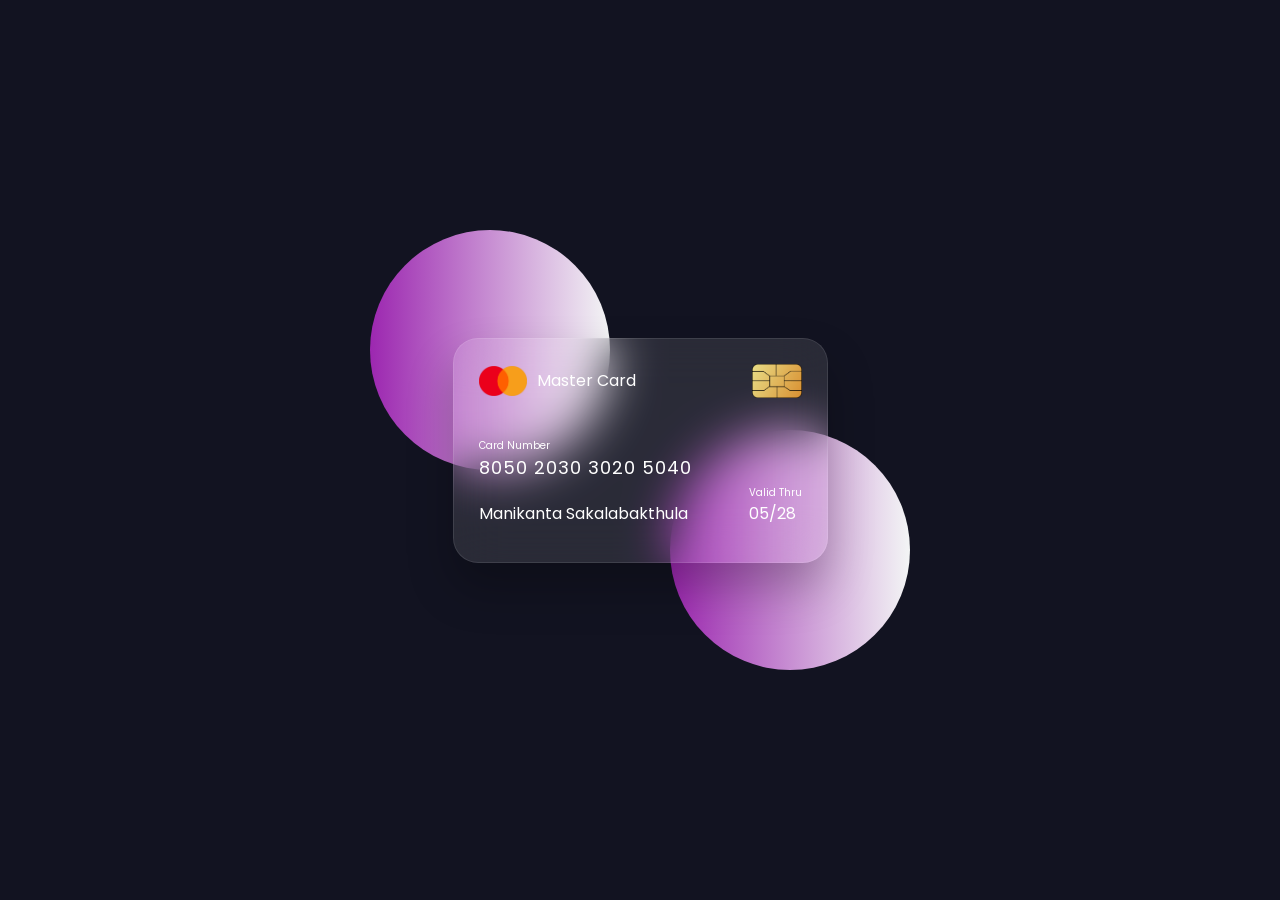
<file: Flipping-card/index.html>
<!DOCTYPE html>
<html lang="en">
<head>
  <meta charset="UTF-8">
  <meta name="viewport" content="width=device-width, initial-scale=1.0">
  <title>Flipping Card UI Design</title>
  <link rel="stylesheet" href="style.css">
</head>

<body>

  <main class="card-section">

    <article class="container">

      <!-- Front Face -->
      <div class="card front-face">

        <header>
          <div class="logo">
            <img src="/assets/images/logo.png" alt="Mastercard">
            <h2>Master Card</h2>
          </div>

          <img
            src="/assets/images/chip.png"
            alt="Card chip"
            class="chip"
          >
        </header>

        <div class="card-details">

          <div class="name-number">
            <p class="label">Card Number</p>
            <p class="number">8050 2030 3020 5040</p>
            <p class="name">Manikanta Sakalabakthula</p>
          </div>

          <div class="valid-date">
            <p class="label">Valid Thru</p>
            <p>05/28</p>
          </div>

        </div>

      </div>

      <!-- Back Face -->
      <div class="card back-face">

        <p class="customer-service">
          For customer service call +977 4343 3433 or email at
          mastercard@gmail.com
        </p>

        <span class="magnetic-strip"></span>

        <div class="signature">
          <span>005</span>
        </div>

        <p class="card-description">
          Lorem ipsum dolor sit amet, consectetur adipisicing elit.
          Officia maiores sed doloremque nesciunt neque beatae
          voluptatibus doloribus. Libero et quis magni magnam nihil
          temporibus? Facere consectetur dolore reiciendis et veniam.
        </p>

      </div>

    </article>

  </main>

</body>
</html>
</file>
<file: Flipping-card/style.css>
@import url('https://fonts.googleapis.com/css2?family=Poppins:wght@300;400;500;600;700&display=swap');

* {
  margin: 0;
  padding: 0;
  box-sizing: border-box;
  font-family: "Poppins", sans-serif;
}

body {
  min-height: 100vh;
}

.card-section {
  position: relative;
  min-height: 100vh;
  width: 100%;
  background: #121321;
  display: flex;
  align-items: center;
  justify-content: center;
  color: #fff;
  perspective: 1000px;
  padding: 1rem;
  overflow: hidden;
}

.card-section::before,
.card-section::after {
  content: "";
  position: absolute;
  height: 240px;
  width: 240px;
  border-radius: 50%;
  background: linear-gradient(90deg, #9c27b0, #f3f5f5);
}

.card-section::before {
  transform: translate(-150px, -100px);
}

.card-section::after {
  transform: translate(150px, 100px);
}

.container {
  position: relative;
  width: 100%;
  max-width: 375px;
  aspect-ratio: 375 / 225;
  z-index: 1;
  transition: transform 0.6s;
  transform-style: preserve-3d;
  cursor: pointer;
}

.container:hover {
  transform: rotateY(180deg);
}

.card {
  position: absolute;
  inset: 0;
  width: 100%;
  height: 100%;
  padding: 25px;
  border-radius: 25px;
  backdrop-filter: blur(25px);
  background: rgba(255, 255, 255, 0.1);
  box-shadow: 0 25px 45px rgba(0, 0, 0, 0.25);
  border: 1px solid rgba(255, 255, 255, 0.1);
  backface-visibility: hidden;
  transform-style: preserve-3d;
}

.front-face header,
.logo {
  display: flex;
  align-items: center;
}

.front-face header {
  justify-content: space-between;
}

.logo img {
  width: 48px;
  margin-right: 10px;
}

.logo h2 {
  font-size: 16px;
  font-weight: 400;
}

.chip {
  width: 50px;
}

.card-details {
  display: flex;
  margin-top: 40px;
  align-items: flex-end;
  justify-content: space-between;
}

.label {
  font-size: 10px;
  font-weight: 400;
}

.number {
  font-size: 18px;
  letter-spacing: 1px;
}

.name {
  margin-top: 20px;
  font-size: 16px;
  font-weight: 400;
}

.valid-date p:last-child {
  font-size: 16px;
  font-weight: 400;
}

.back-face {
  padding: 15px 25px 25px;
  transform: rotateY(180deg);
}

.customer-service {
  font-size: 8px;
  font-weight: 400;
}

.magnetic-strip {
  position: absolute;
  top: 40px;
  left: 0;
  height: 45px;
  width: 100%;
  background: #000;
}

.signature {
  display: flex;
  justify-content: flex-end;
  align-items: center;
  margin-top: 80px;
  height: 40px;
  width: 85%;
  border-radius: 6px;
  background: repeating-linear-gradient(
    #fff,
    #fff 3px,
    #efefef 0,
    #efefef 9px
  );
}

.signature span {
  color: #000;
  font-size: 12px;
  padding: 4px 6px;
  border-radius: 4px;
  background-color: #fff;
  margin-right: -30px;
}

.card-description {
  font-size: 8px;
  font-weight: 400;
  margin-top: 15px;
}
</file>
